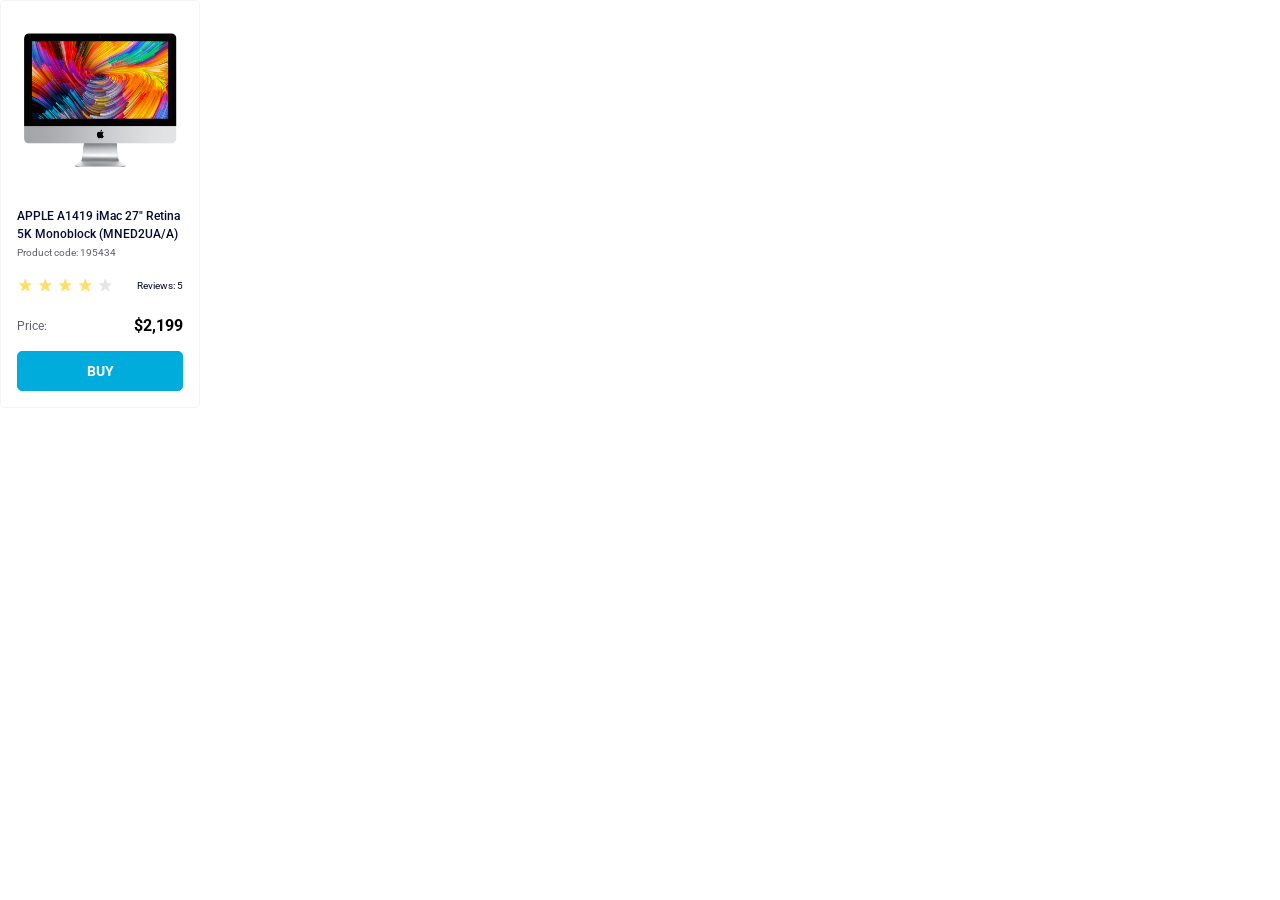
<file: index.html>
<!doctype html><html lang="en"><head><meta charset="utf-8"><meta name="viewport" content="width=device-width, initial-scale=1.0"><title>Product cards</title><link rel="stylesheet" href="index.2d997e63.css"><link rel="preconnect" href="https://fonts.googleapis.com"><link rel="preconnect" href="https://fonts.gstatic.com" crossorigin><link href="https://fonts.googleapis.com/css2?family=Roboto:wght@400;500;700&display=swap" rel="stylesheet"></head><body> <div class="card" data-qa="card"> <img src="imac.202c52ff.jpeg" alt="iMac" class="card__image"> <h2 class="card__title"> APPLE A1419 iMac 27" Retina 5K Monoblock (MNED2UA/A) </h2> <div class="card__product-code">Product code: 195434</div> <div class="card__reviews"> <div class="card__reviews-text">Reviews: 5</div> <div class="stars stars--4"> <div class="stars__star"></div> <div class="stars__star"></div> <div class="stars__star"></div> <div class="stars__star"></div> <div class="stars__star"></div> </div> </div> <div class="card__price"> <label class="card__price-label">Price:</label> <span class="card__price-value">$2,199</span> </div> <a href="#" class="card__button" data-qa="hover"> Buy </a> </div> </body></html>
</file>
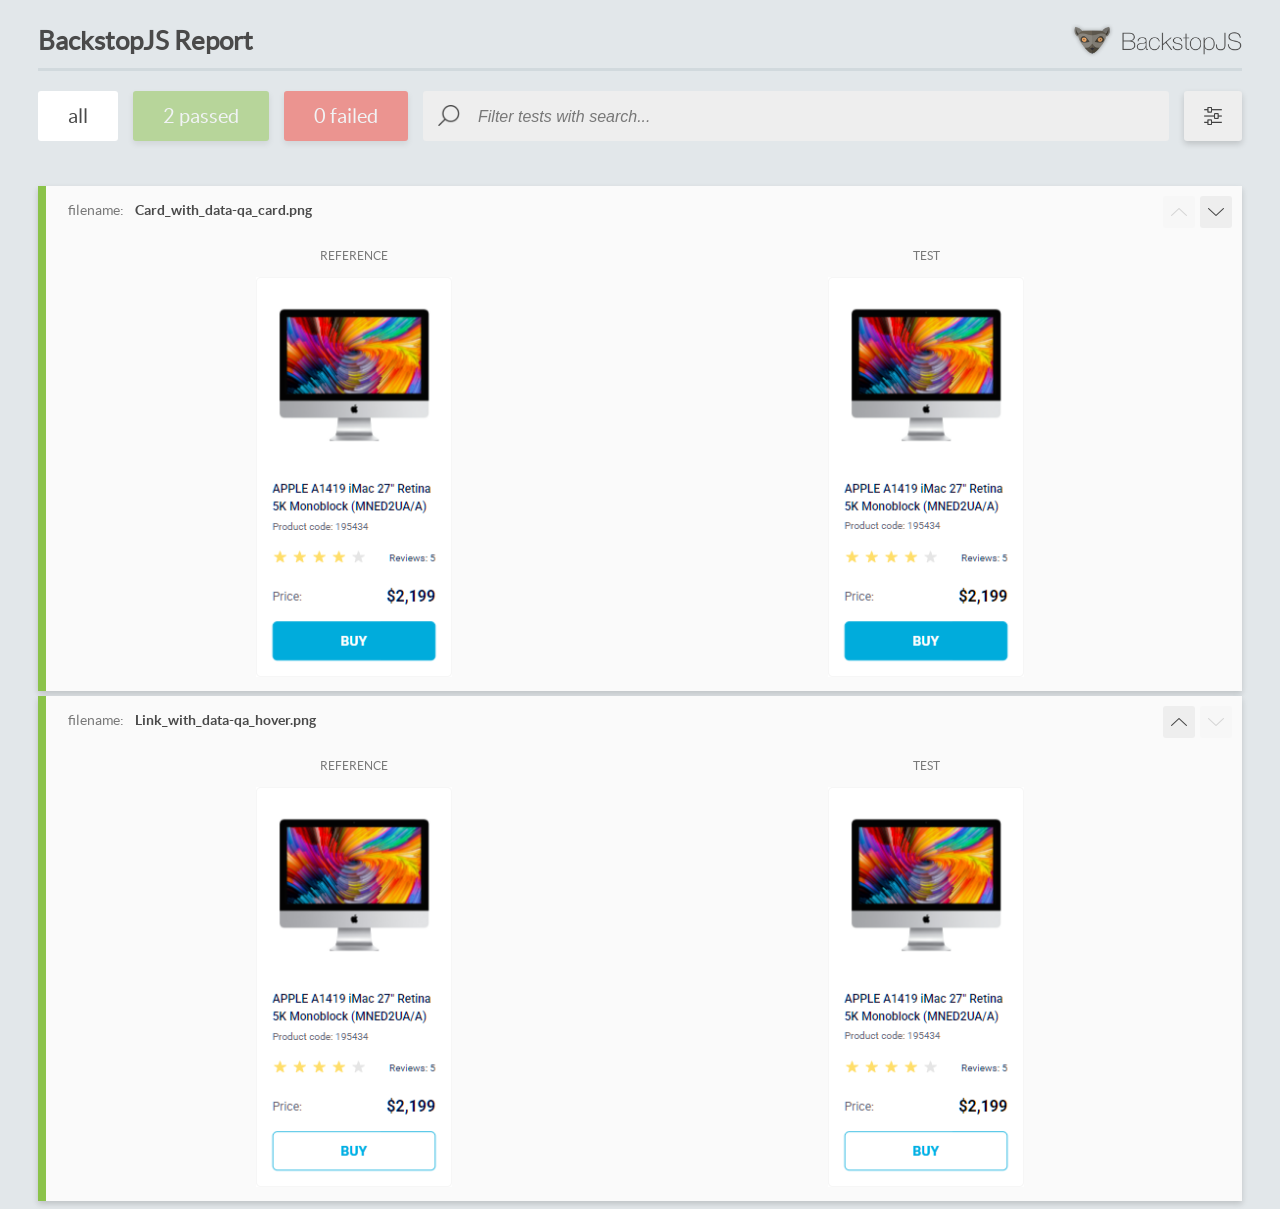
<file: report/html_report/index.html>
<!DOCTYPE html>
<html>
  <head>
    <meta charset="utf-8">
    <!-- Disable Cache -->
    <meta http-equiv="Cache-Control" content="no-cache, no-store, must-revalidate">
    <meta http-equiv="Pragma" content="no-cache">
    <meta http-equiv="Expires" content="0">

    <title>BackstopJS Report</title>

    <style>
      @font-face {
          font-family: 'latoregular';
          src: url('./assets/fonts/lato-regular-webfont.woff2') format('woff2'),
              url('./assets/fonts/lato-regular-webfont.woff') format('woff');
          font-weight: 400;
          font-style: normal;
      }
      @font-face {
          font-family: 'latobold';
          src: url('./assets/fonts/lato-bold-webfont.woff2') format('woff2'),
              url('./assets/fonts/lato-bold-webfont.woff') format('woff');
          font-weight: 700;
          font-style: normal;
      }

      .ReactModal__Body--open {
          overflow: hidden;
      }
      .ReactModal__Body--open .header {
        display: none;
      }

    </style>
  </head>
  <body style="background-color: #E2E7EA">
    <div id="root">

    </div>
    <script>
      function report (report) { // eslint-disable-line no-unused-vars
        window.tests = report;
      }
    </script>
    <script src="config.js"></script>
    <script src="index_bundle.js"></script>
  </body>
</html>
</file>
<file: index.2d997e63.css>
.stars{display:flex}.stars__star{background-image:url(star.822d561e.svg);background-position:50%;background-repeat:no-repeat;width:16px;height:16px;margin-right:4px}.stars--1 .stars__star:nth-child(-n+1),.stars--2 .stars__star:nth-child(-n+2),.stars--3 .stars__star:nth-child(-n+3),.stars--4 .stars__star:nth-child(-n+4),.stars--5 .stars__star:nth-child(-n+5){background-image:url(star-active.edda4c43.svg)}.stars__star:last-child{margin-right:0}body{box-sizing:border-box;--color-secondary:#616070;--color-main-accent:#060b35;--color-white:#fff;--color-border:#f3f3f3;--color-blue-accent:#00acdc;margin:0;font-family:Roboto,sans-serif}.card{box-sizing:border-box;border:1px solid var(--color-border);border-radius:5px;flex-direction:column;width:200px;padding:32px 16px 16px;display:flex}.card__title{color:var(--color-main-accent);margin:0 0 4px;font-size:12px;font-weight:500;line-height:18px}.card__image{width:160px;height:134px;margin:0 auto 40px;display:block}.card__product-code{text-align:start;color:var(--color-secondary);height:14px;margin:0 0 16px;font-size:10px}.card__reviews{flex-direction:row-reverse;justify-content:space-between;align-items:flex-end;margin-bottom:24px;font-size:10px;font-weight:400;line-height:14px;display:flex}.card__reviews-text{color:var(--color-main-accent)}.card__price{flex-direction:row;justify-content:space-between;align-items:center;margin-bottom:16px;display:flex}.card__price-label{color:var(--color-secondary);font-size:12px;font-weight:400;line-height:18px}.card__price-value{font-size:16px;font-weight:700;line-height:18px}.card__button{box-sizing:border-box;border:1px solid var(--color-blue-accent);color:var(--color-white);background-color:var(--color-blue-accent);text-transform:uppercase;border-radius:5px;justify-content:center;align-items:center;height:40px;font-size:14px;font-weight:700;line-height:16px;text-decoration:none;display:flex}.card__button:hover{color:var(--color-blue-accent);background-color:var(--color-white)}.reviews-text{color:var(--color-main-accent);font-size:10px;font-weight:400;line-height:14px}
/*# sourceMappingURL=index.2d997e63.css.map */
</file>
